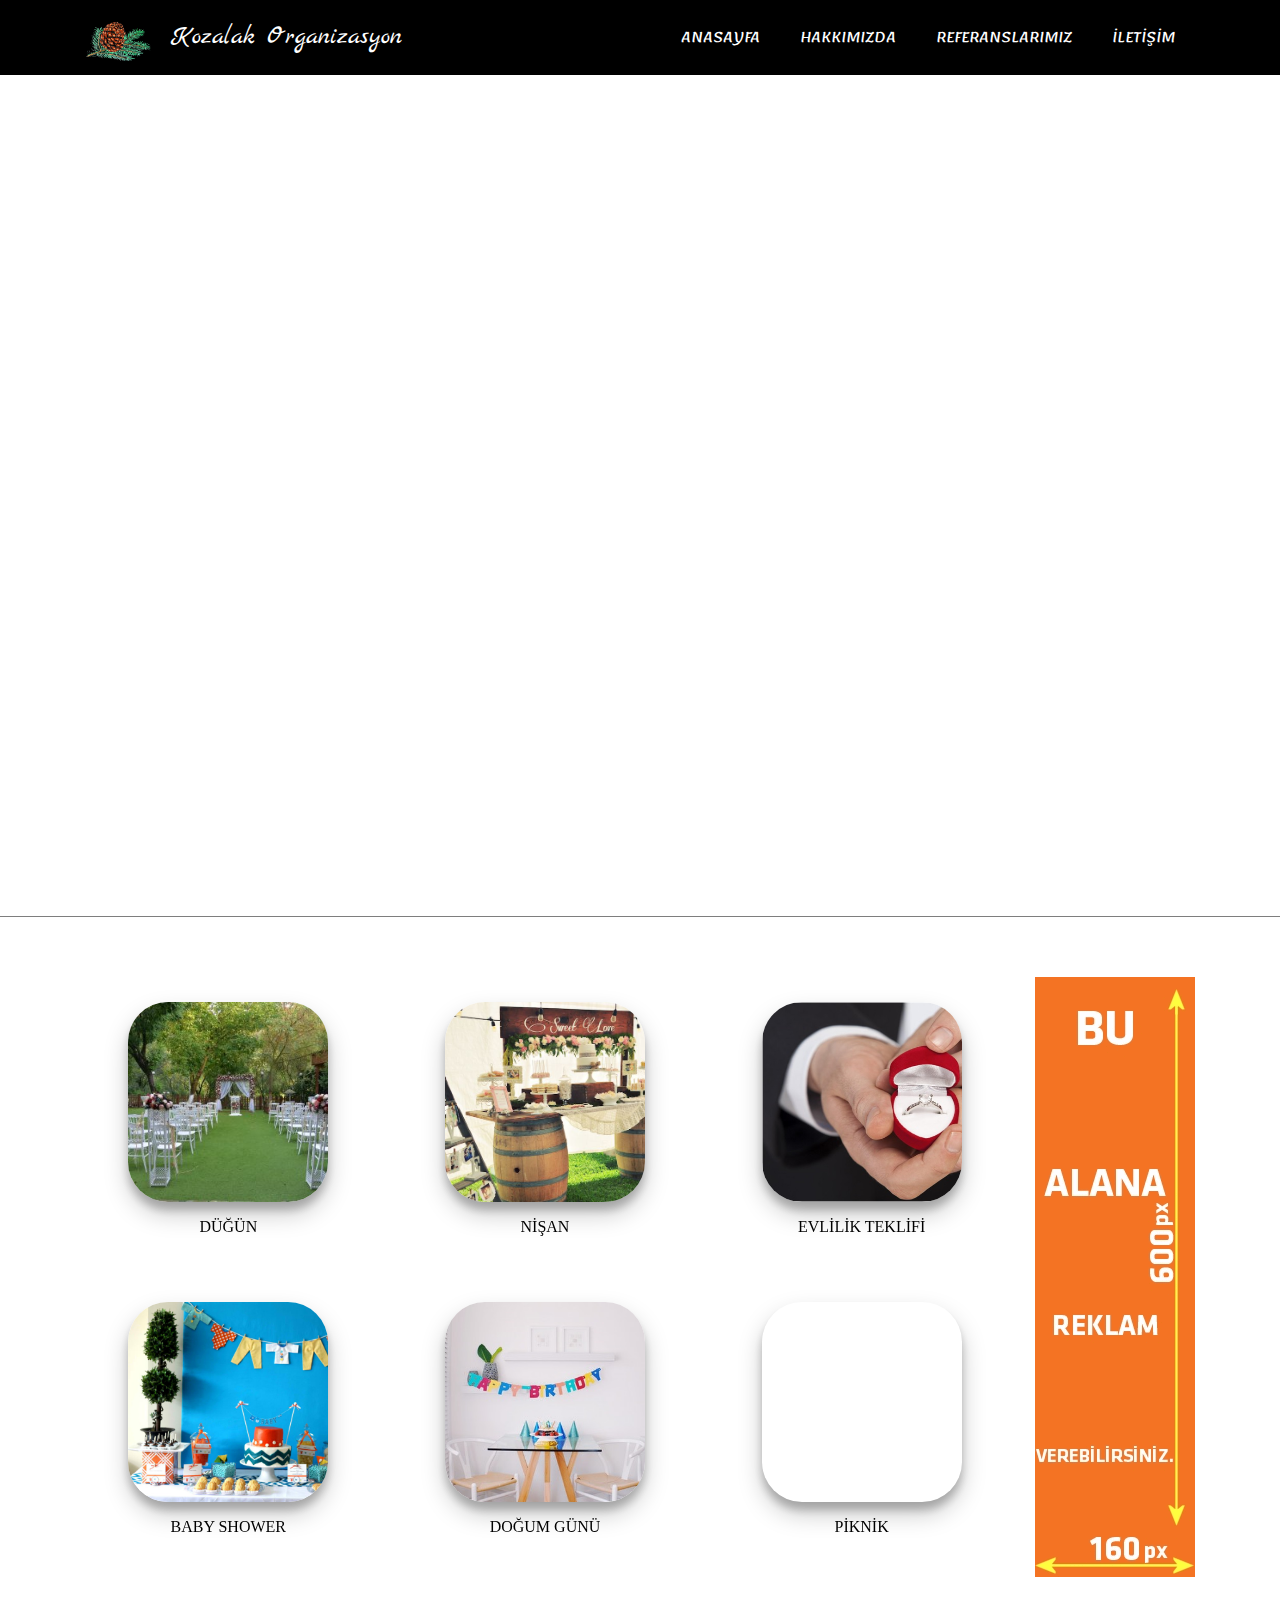
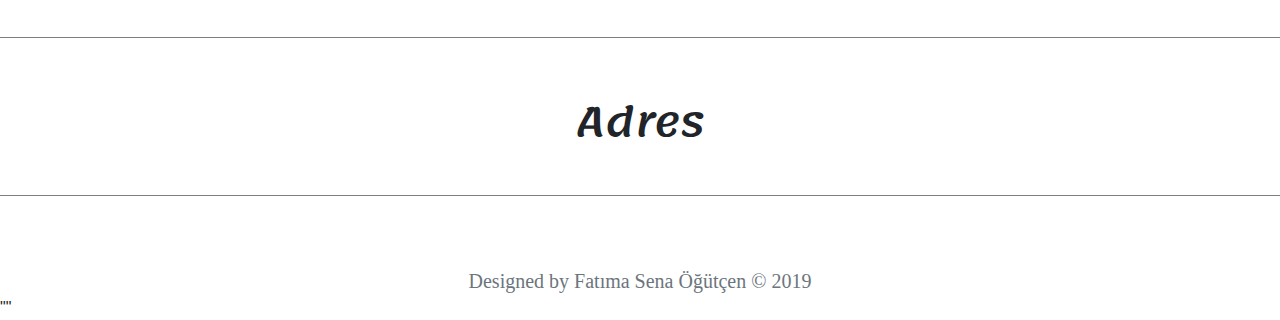
<file: WebSite/index.html>
﻿<!DOCTYPE html>
<html>
<head>
    <meta charset="utf-8" />
    <title></title>
    <!--css-->

    <link href="Assets/css/bootstrap/bootstrap.min.css" rel="stylesheet">
    <!--<link rel="stylesheet" href="https://maxcdn.bootstrapcdn.com/bootstrap/4.0.0/css/bootstrap.min.css">-->

    <link rel="stylesheet" href="https://use.fontawesome.com/releases/v5.7.2/css/all.css" integrity="sha384-fnmOCqbTlWIlj8LyTjo7mOUStjsKC4pOpQbqyi7RrhN7udi9RwhKkMHpvLbHG9Sr" crossorigin="anonymous">

    <!--social-->
    <link href="Assets/css/bootstrap/bootstrap-social.css" rel="stylesheet" />

    <link href="Assets/css/OrganizationStyle.css" rel="stylesheet" />


    <!--Font-->
    <link href="https://fonts.googleapis.com/css?family=Alegreya" rel="stylesheet">
    <link href="https://fonts.googleapis.com/css?family=Arbutus+Slab|Belleza|Fredericka+the+Great|Gabriela|Lemonada|Marck+Script|Neuton|Nothing+You+Could+Do|Philosopher|Srisakdi|Vidaloka" rel="stylesheet">

</head>
<body>
    <!-- Navbar content -->
    <nav class="navbar navbar-expand-lg navbar-dark fixed-top" id="mainNav" style="background-color:black">

        <div class="container" id="navDiv">

            <img style="width:auto;height:50px;" src="Assets/img/kozalak22.png" />
            <a class="navbar-brand" href="index.html">Kozalak Organizasyon</a>

            <button class="navbar-toggler navbar-toggler-right" type="button" data-toggle="collapse" data-target="#navbarSupportedContent" aria-controls="navbarSupportedContent" aria-expanded="false" aria-label="Toggle navigation">
                <span class="navbar-toggler-icon"></span>
            </button>

            <div class="collapse navbar-collapse" id="navbarSupportedContent">
                <ul class="navbar-nav ml-auto">
                    <li class="nav-item active">
                        <a class="nav-link" href="index.html">ANASAYFA <span class="sr-only">(current)</span></a>
                    </li>
                    <li class="nav-item">
                        <a class="nav-link" href="About.html">HAKKIMIZDA</a>
                    </li>
                    <li class="nav-item">
                        <a class="nav-link" href="referans.html">REFERANSLARIMIZ</a>
                    </li>

                    <li class="nav-item">
                        <a class="nav-link" href="contact.html">İLETİŞİM</a>
                    </li>
                </ul>

            </div>
        </div>
    </nav>
    <!-- Navbar End -->
    <!--Slider/Header Begin-->
    <header>
        <div id="carouselExampleIndicators" class="carousel slide" data-ride="carousel">
            <ol class="carousel-indicators">
                <li data-target="#carouselExampleIndicators" data-slide-to="0" class="active"></li>
                <li data-target="#carouselExampleIndicators" data-slide-to="1"></li>
                <li data-target="#carouselExampleIndicators" data-slide-to="2"></li>
            </ol>
            <div class="carousel-inner" role="listbox">
                <!-- Slide One - Set the background image for this slide in the line below -->
                <div class="carousel-item active" style="background-image: url('https://images.unsplash.com/photo-1519741497674-611481863552?ixlib=rb-1.2.1&ixid=eyJhcHBfaWQiOjEyMDd9&auto=format&fit=crop&w=1050&q=80');">
                    <!--<div class="carousel-caption d-none d-md-block">
                        <h2 class="display-4">First Slide</h2>
                        <p class="lead">This is a description for the first slide.</p>
                    </div>-->
                </div>
                <!-- Slide Two - Set the background image for this slide in the line below -->
                <div class="carousel-item" style="background-image: url('https://images.unsplash.com/photo-1525441273400-056e9c7517b3?ixlib=rb-1.2.1&ixid=eyJhcHBfaWQiOjEyMDd9&auto=format&fit=crop&w=1050&q=80');">
                    <!--<div class="carousel-caption d-none d-md-block">
                        <h2 class="display-4">Second Slide</h2>
                        <p class="lead">This is a description for the second slide.</p>
                    </div>-->
                </div>
                <!-- Slide Three - Set the background image for this slide in the line below -->
                <div class="carousel-item" style="background-image: url('https://images.unsplash.com/photo-1505944357431-27579db47558?ixlib=rb-1.2.1&ixid=eyJhcHBfaWQiOjEyMDd9&auto=format&fit=crop&w=1052&q=80');">
                    <!--<div class="carousel-caption d-none d-md-block">
                        <h2 class="display-4">Third Slide</h2>
                        <p class="lead">This is a description for the third slide.</p>
                    </div>-->
                </div>
            </div>
            <a class="carousel-control-prev" href="#carouselExampleIndicators" role="button" data-slide="prev">
                <span class="carousel-control-prev-icon" aria-hidden="true"></span>
                <span class="sr-only">Previous</span>
            </a>
            <a class="carousel-control-next" href="#carouselExampleIndicators" role="button" data-slide="next">
                <span class="carousel-control-next-icon" aria-hidden="true"></span>
                <span class="sr-only">Next</span>
            </a>
        </div>
    </header>
    <!--Slider End-->
    <!--SAYFA İÇERİĞİ Begin-->
    <!-- Main Content -->
    <hr style="background-color:black; opacity:0.5 " class="mb-10">



    <div class="container">
        <div class="row" >
            <div class="col-10 ">
                <div class="row" style="height:100%" id="kartlarim">

                    <div class="box col-12 col-md-6 col-xl-4">
                        <a href="dugun.html" id="box"><div class="kart" style=" background-image: url('Assets/img/dugun.JPG');background-size:cover;  text-align:center; line-height:450px; color:black">DÜĞÜN</div></a>
                    </div>

                    <div class="box col-12 col-md-6 col-xl-4">
                        <a href="#" id="box"><div class="kart" style="background-image: url('Assets/img/nisan.jpeg');background-size:cover; text-align:center;  line-height:450px; color:black">NİŞAN</div></a>
                    </div>

                    <div class="box col-12 col-md-6 col-xl-4">
                        <a href="#" id="box"><div class="kart" style=" background-image: url('Assets/img/evlilikTeklif.jpg');background-size:cover; text-align:center; line-height:450px;color:black">EVLİLİK TEKLİFİ</div></a>
                    </div>

                    <div class="box col-12 col-md-6 col-xl-4">
                        <a href="#" id="box"><div class="kart" style="background-image: url('Assets/img/babyShower.jpg');background-size:cover; text-align:center; line-height:450px;color:black">BABY SHOWER</div></a>
                    </div>
                    <div class="box col-12 col-md-6 col-xl-4">
                        <a href="#" id="box"><div class="kart" style="background-image: url('Assets/img/dogumgunu.jpg');background-size:cover; text-align:center; line-height:450px;color:black">DOĞUM GÜNÜ</div></a>
                    </div>
                    <div class="box col-12 col-md-6 col-xl-4">
                        <a href="#" id="box"><div class="kart" style="background-image: url('https://images.unsplash.com/photo-1535460479858-adfd5d59dbad?ixlib=rb-1.2.1&auto=format&fit=crop&w=334&q=80');background-size:cover; text-align:center; line-height:450px;color:black">PİKNİK</div></a>
                    </div>



                </div>


            </div>

            <!--Reklam Alanı-->
            <div class="col-2 " style="background-color:transparent; ">


                <a href="#">
                    <img src="Assets/img/yanReklam.gif" alt="..." />
                </a>
                <!--https://via.placeholder.com/150x600.png?text=Reklam-->

            </div>

        </div>
    </div>

    <hr style="background-color:black; opacity:0.5 " class="mt-10">

    <!--SAYFA İÇERİĞİ end-->
    <!--ADRES Begin-->
    <div class="container">

            <div class="mt-10" style="text-align:center;">
                <h1>Adres   <span onclick="SlideToggle()" id="adresDivAc" class="fas fa-arrow-circle-down"></span><span style="display:none" id="adresDivKapa" class="fas fa-arrow-circle-up"></span></h1>
                <br />

                <div id="adres" style="display:none;">
                    Erol Kaya Cad. Eylül Apt. No:73 D:2 Pendik<br />

                    <b>Telefon:</b>0216 706 2569
                </div>
            </div>


    </div>

            <!--ADRES End-->
            <!--Footer Begin-->

            <hr style="background-color:black; opacity:0.5 ">
            <footer>
                <div class="container  ">
                    <div class="row">
                        <div class="col-lg-8 col-md-10 mx-auto">
                            <ul class="list-inline text-center">
                                <li class="list-inline-item">
                                    <a href="#">
                                        <span class="fa-stack fa-lg">
                                            <i class="fas fa-circle fa-stack-2x twitter"></i>
                                            <i class="fab fa-twitter fa-stack-1x fa-inverse"></i>
                                        </span>
                                    </a>
                                </li>
                                <li class="list-inline-item ">
                                    <a href="#">
                                        <span class="fa-stack fa-lg instagram">
                                            <i class="fas fa-circle fa-stack-2x "></i>
                                            <i class="fab fa-instagram fa-stack-1x fa-inverse"></i>
                                        </span>
                                    </a>
                                </li>
                                <li class="list-inline-item">
                                    <a href="#">
                                        <span class="fa-stack fa-lg">
                                            <i class="fas fa-circle fa-stack-2x github"></i>
                                            <i class="fab fa-github fa-stack-1x fa-inverse"></i>
                                        </span>
                                    </a>
                                </li>



                                <!--<li class="list-inline-item">
                                <a class="btn btn-block btn-social btn-twitter">
                                    <span class="fab fa-twitter"></span> Sign in with Twitter
                                </a>
                            </li>
                            <li class="list-inline-item">
                                <a class="btn btn-social-icon btn-twitter">
                                    <span class="fa fa-twitter"></span>
                                </a>
                            </li>-->

                            </ul>
                            <p class="copyright text-muted">Designed by Fatıma Sena Öğütçen &copy; 2019</p>
                        </div>
                    </div>
                </div>
            </footer>
            <!--Footer End-->
            ""

            <script src="Assets/jquery/jquery-3.3.1.slim.min.js"></script>
            <script src="Assets/js/bootstrap.bundle.min.js"></script>
            <script src="Assets/js/OrganizatonScript.js"></script>



            <script src="https://cdnjs.cloudflare.com/ajax/libs/jquery/3.3.1/jquery.min.js"></script>
            <script>
                function SlideToggle() {

                    $('#adres').slideToggle();
                }

                    //////
                    //$(document).ready(function () {
                    //    $('#adresDivAc').click(function () {
                    //        $('#adresDivAc').hide(2000);
                    //        $('#adresDivKapa').show(2000);
                    //        $('#adres').toggle("slow", 5000);
                    //    });
                    //    $('#adresDivKapa').click(function () {
                    //        $('#adresDivAc').show(2000);
                    //        $('#adresDivKapa').hide(2000);
                    //        $('#adres').toggle(2000);
                    //    });
                    //});


            </script>

</body>
</html>
</file>
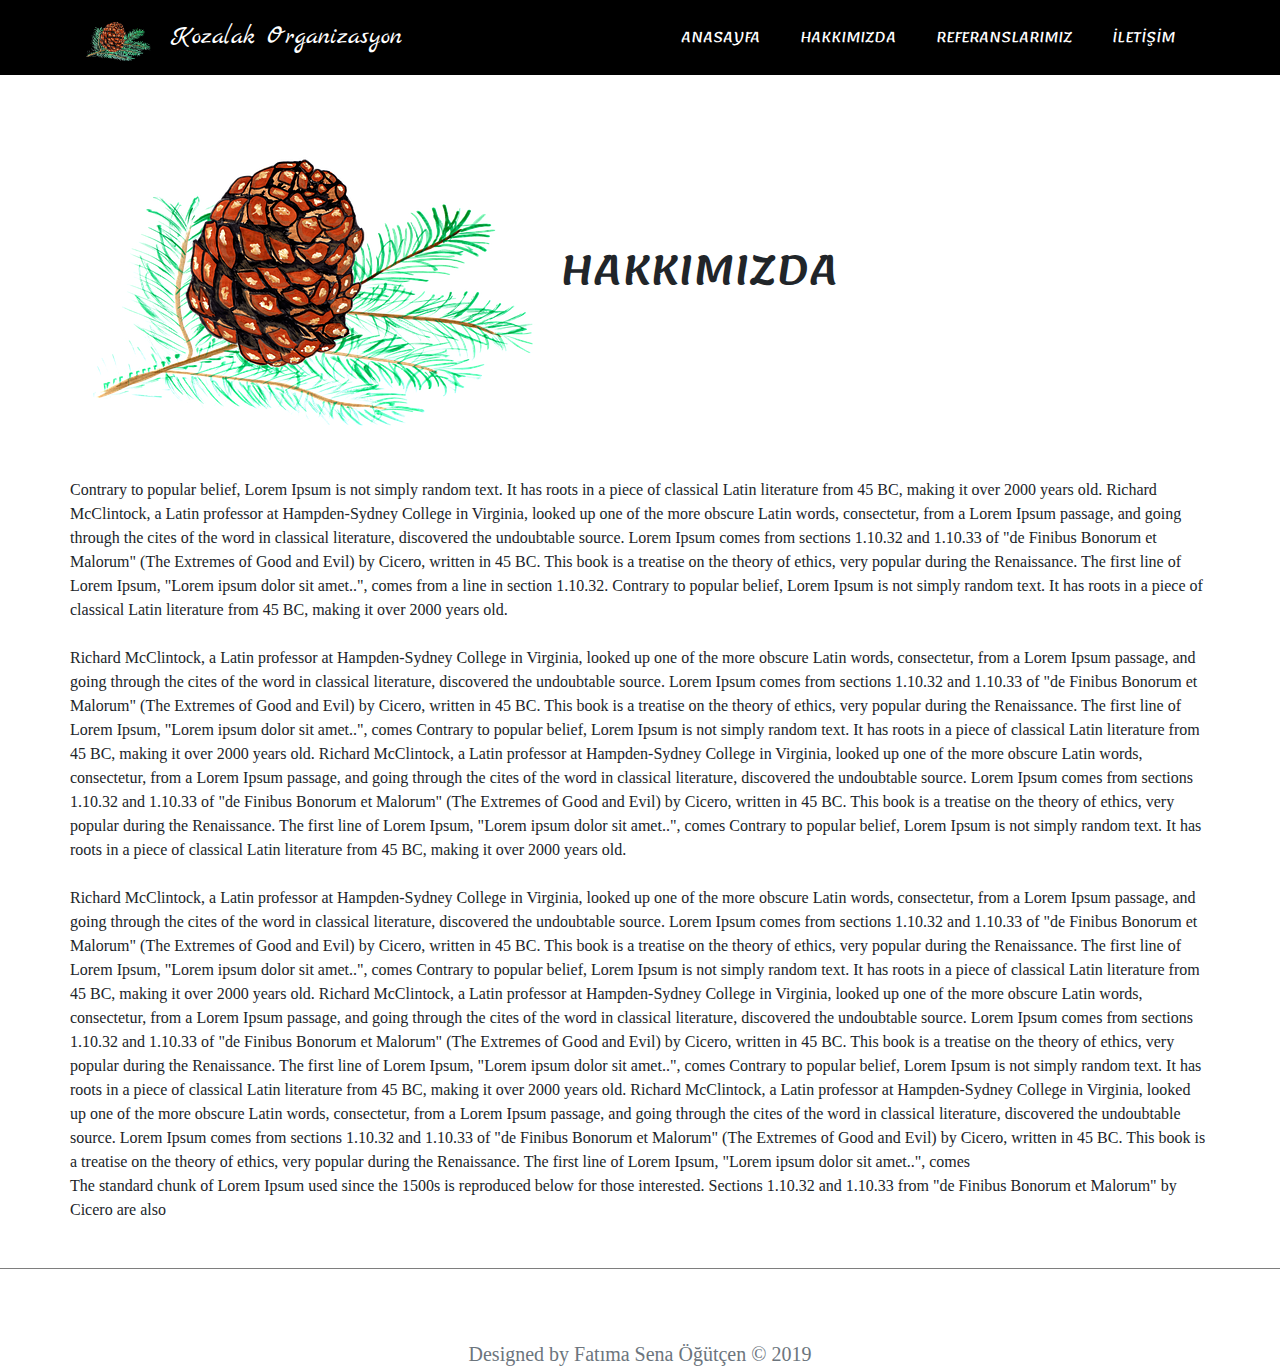
<file: WebSite/About.html>
﻿<!DOCTYPE html>
<html>
<head>
    <title></title>
    <meta charset="utf-8" />
    <!--css-->

    <link href="Assets/css/bootstrap/bootstrap.min.css" rel="stylesheet">
    <!--<link rel="stylesheet" href="https://maxcdn.bootstrapcdn.com/bootstrap/4.0.0/css/bootstrap.min.css">-->
    <link rel="stylesheet" href="https://use.fontawesome.com/releases/v5.7.1/css/all.css" integrity="sha384-fnmOCqbTlWIlj8LyTjo7mOUStjsKC4pOpQbqyi7RrhN7udi9RwhKkMHpvLbHG9Sr" crossorigin="anonymous">


    <link href="Assets/css/OrganizationStyle.css" rel="stylesheet" />



    <!--Font-->
    <link href="https://fonts.googleapis.com/css?family=Alegreya" rel="stylesheet">
    <link href="https://fonts.googleapis.com/css?family=Arbutus+Slab|Belleza|Fredericka+the+Great|Gabriela|Lemonada|Marck+Script|Neuton|Nothing+You+Could+Do|Philosopher|Srisakdi|Vidaloka" rel="stylesheet">
</head>
<body>
    <!-- Navbar content -->
    <nav class="navbar navbar-expand-lg navbar-dark fixed-top" id="mainNav" style="background-color:black">

        <div class="container" id="navDiv">

            <img style="width:auto;height:50px;" src="Assets/img/kozalak22.png" />
            <a class="navbar-brand" href="index.html">Kozalak Organizasyon</a>

            <button class="navbar-toggler navbar-toggler-right" type="button" data-toggle="collapse" data-target="#navbarSupportedContent" aria-controls="navbarSupportedContent" aria-expanded="false" aria-label="Toggle navigation">
                <span class="navbar-toggler-icon"></span>
            </button>

            <div class="collapse navbar-collapse" id="navbarSupportedContent">
                <ul class="navbar-nav ml-auto">
                    <li class="nav-item active">
                        <a class="nav-link" href="index.html">ANASAYFA <span class="sr-only">(current)</span></a>
                    </li>
                    <li class="nav-item">
                        <a class="nav-link" href="About.html">HAKKIMIZDA</a>
                    </li>
                    <li class="nav-item">
                        <a class="nav-link" href="referans.html">REFERANSLARIMIZ</a>
                    </li>

                    <li class="nav-item">
                        <a class="nav-link" href="contact.html">İLETİŞİM</a>
                    </li>
                </ul>

            </div>
        </div>
    </nav>
    <!-- Navbar End -->

    <div class="bosluk"></div>
    <div class="container">
        <div class="row">
            <div class="col-xl-5" style="height:340px;">
                <!--flexbox ile yapılarak vertical-align ile ortalanabilir-->

                <img src="Assets/img/kozalak22.png" />
            </div>
            <div class="col-xl-7">
                <h1 class="about" style="line-height:340px;font-family: 'Lemonada', cursive ;">HAKKIMIZDA</h1>
            </div>
        </div>
    </div>


    <div class="container">
        <div class="row ">
            <p style="font-size:16px !important;" >
                Contrary to popular belief, Lorem Ipsum is not simply random text. It has roots in a piece of classical Latin literature from 45 BC, making it over 2000 years old.
                Richard McClintock, a Latin professor at Hampden-Sydney College in Virginia, looked up one of the more obscure Latin words, consectetur, from a Lorem Ipsum passage,
                and going through the cites of the word in classical literature, discovered the undoubtable source. Lorem Ipsum comes from sections 1.10.32 and 1.10.33 of "de Finibus
                Bonorum et Malorum" (The Extremes of Good and Evil) by Cicero, written in 45 BC. This book is a treatise on the theory of ethics, very popular during the Renaissance.
                The first line of Lorem Ipsum, "Lorem ipsum dolor sit amet..", comes from a line in section 1.10.32.
                Contrary to popular belief, Lorem Ipsum is not simply random text. It has roots in a piece of classical Latin literature from 45 BC, making it over 2000 years old.
                <br /><br />
                Richard McClintock, a Latin professor at Hampden-Sydney College in Virginia, looked up one of the more obscure Latin words, consectetur, from a Lorem Ipsum passage,
                and going through the cites of the word in classical literature, discovered the undoubtable source. Lorem Ipsum comes from sections 1.10.32 and 1.10.33 of "de Finibus
                Bonorum et Malorum" (The Extremes of Good and Evil) by Cicero, written in 45 BC. This book is a treatise on the theory of ethics, very popular during the Renaissance.
                The first line of Lorem Ipsum, "Lorem ipsum dolor sit amet..", comes
                Contrary to popular belief, Lorem Ipsum is not simply random text. It has roots in a piece of classical Latin literature from 45 BC, making it over 2000 years old.
                Richard McClintock, a Latin professor at Hampden-Sydney College in Virginia, looked up one of the more obscure Latin words, consectetur, from a Lorem Ipsum passage,
                and going through the cites of the word in classical literature, discovered the undoubtable source. Lorem Ipsum comes from sections 1.10.32 and 1.10.33 of "de Finibus
                Bonorum et Malorum" (The Extremes of Good and Evil) by Cicero, written in 45 BC. This book is a treatise on the theory of ethics, very popular during the Renaissance.
                The first line of Lorem Ipsum, "Lorem ipsum dolor sit amet..", comes
                Contrary to popular belief, Lorem Ipsum is not simply random text. It has roots in a piece of classical Latin literature from 45 BC, making it over 2000 years old.
                <br /><br />
                Richard McClintock, a Latin professor at Hampden-Sydney College in Virginia, looked up one of the more obscure Latin words, consectetur, from a Lorem Ipsum passage,
                and going through the cites of the word in classical literature, discovered the undoubtable source. Lorem Ipsum comes from sections 1.10.32 and 1.10.33 of "de Finibus
                Bonorum et Malorum" (The Extremes of Good and Evil) by Cicero, written in 45 BC. This book is a treatise on the theory of ethics, very popular during the Renaissance.
                The first line of Lorem Ipsum, "Lorem ipsum dolor sit amet..", comes
                Contrary to popular belief, Lorem Ipsum is not simply random text. It has roots in a piece of classical Latin literature from 45 BC, making it over 2000 years old.
                Richard McClintock, a Latin professor at Hampden-Sydney College in Virginia, looked up one of the more obscure Latin words, consectetur, from a Lorem Ipsum passage,
                and going through the cites of the word in classical literature, discovered the undoubtable source. Lorem Ipsum comes from sections 1.10.32 and 1.10.33 of "de Finibus
                Bonorum et Malorum" (The Extremes of Good and Evil) by Cicero, written in 45 BC. This book is a treatise on the theory of ethics, very popular during the Renaissance.
                The first line of Lorem Ipsum, "Lorem ipsum dolor sit amet..", comes
                Contrary to popular belief, Lorem Ipsum is not simply random text. It has roots in a piece of classical Latin literature from 45 BC, making it over 2000 years old.
                Richard McClintock, a Latin professor at Hampden-Sydney College in Virginia, looked up one of the more obscure Latin words, consectetur, from a Lorem Ipsum passage,
                and going through the cites of the word in classical literature, discovered the undoubtable source. Lorem Ipsum comes from sections 1.10.32 and 1.10.33 of "de Finibus
                Bonorum et Malorum" (The Extremes of Good and Evil) by Cicero, written in 45 BC. This book is a treatise on the theory of ethics, very popular during the Renaissance.
                The first line of Lorem Ipsum, "Lorem ipsum dolor sit amet..", comes
                <br />
                The standard chunk of Lorem Ipsum used since the 1500s is reproduced below for those interested. Sections 1.10.32 and 1.10.33 from "de Finibus Bonorum et Malorum" by
                Cicero are also
            </p>


        </div>
    </div>

    <hr style="background-color:black; opacity:0.5 ">
    <footer>
        <div class="container  ">
            <div class="row">
                <div class="col-lg-8 col-md-10 mx-auto">
                    <ul class="list-inline text-center">
                        <li class="list-inline-item">
                            <a href="#">
                                <span class="fa-stack fa-lg">
                                    <i class="fas fa-circle fa-stack-2x twitter"></i>
                                    <i class="fab fa-twitter fa-stack-1x fa-inverse"></i>
                                </span>
                            </a>
                        </li>
                        <li class="list-inline-item ">
                            <a href="#">
                                <span class="fa-stack fa-lg instagram">
                                    <i class="fas fa-circle fa-stack-2x "></i>
                                    <i class="fab fa-instagram fa-stack-1x fa-inverse"></i>
                                </span>
                            </a>
                        </li>
                        <li class="list-inline-item">
                            <a href="#">
                                <span class="fa-stack fa-lg">
                                    <i class="fas fa-circle fa-stack-2x github"></i>
                                    <i class="fab fa-github fa-stack-1x fa-inverse"></i>
                                </span>
                            </a>
                        </li>



                        <!--<li class="list-inline-item">
                            <a class="btn btn-block btn-social btn-twitter">
                                <span class="fab fa-twitter"></span> Sign in with Twitter
                            </a>
                        </li>
                        <li class="list-inline-item">
                            <a class="btn btn-social-icon btn-twitter">
                                <span class="fa fa-twitter"></span>
                            </a>
                        </li>-->

                    </ul>
                    <p class="copyright text-muted">Designed by Fatıma Sena Öğütçen &copy; 2019</p>
                </div>
            </div>
        </div>
    </footer>
    <!--Footer End-->

    <script src="Assets/jquery/jquery-3.3.1.slim.min.js"></script>
    <script src="Assets/js/bootstrap.bundle.min.js"></script>
    <script src="Assets/js/OrganizatonScript.js"></script>


</body>
</html>
</file>
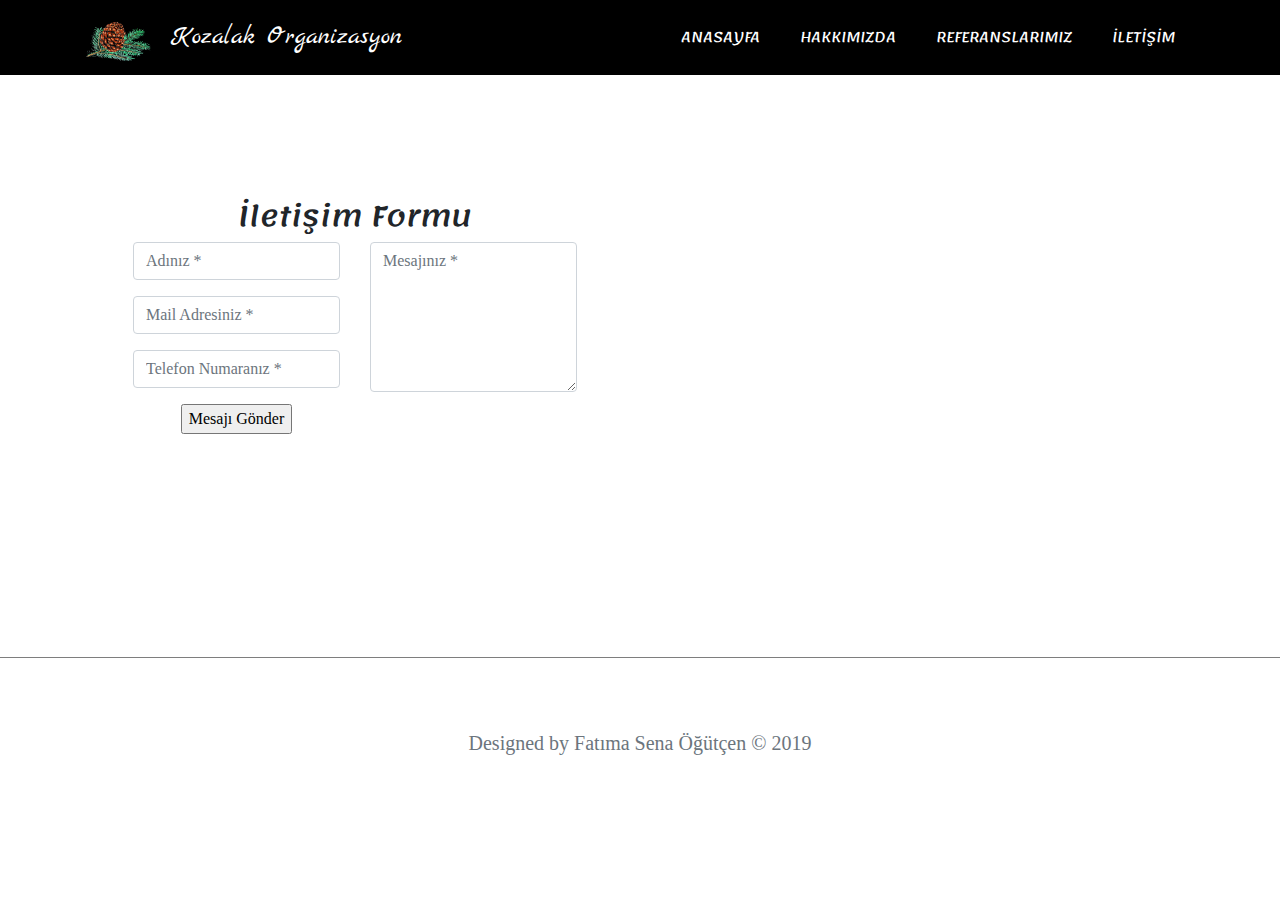
<file: WebSite/contact.html>
﻿<!DOCTYPE html>
<html>
<head>
    <title></title>
    <meta charset="utf-8" />
    <!--css-->

    <link href="Assets/css/bootstrap/bootstrap.min.css" rel="stylesheet">
    <!--<link rel="stylesheet" href="https://maxcdn.bootstrapcdn.com/bootstrap/4.0.0/css/bootstrap.min.css">-->
    <link rel="stylesheet" href="https://use.fontawesome.com/releases/v5.7.1/css/all.css" integrity="sha384-fnmOCqbTlWIlj8LyTjo7mOUStjsKC4pOpQbqyi7RrhN7udi9RwhKkMHpvLbHG9Sr" crossorigin="anonymous">


    <link href="Assets/css/OrganizationStyle.css" rel="stylesheet" />



    <!--Font-->
    <link href="https://fonts.googleapis.com/css?family=Alegreya" rel="stylesheet">
    <link href="https://fonts.googleapis.com/css?family=Arbutus+Slab|Belleza|Fredericka+the+Great|Gabriela|Lemonada|Marck+Script|Neuton|Nothing+You+Could+Do|Philosopher|Srisakdi|Vidaloka" rel="stylesheet">

</head>
<body>
    <!-- Navbar content -->
    <nav class="navbar navbar-expand-lg navbar-dark fixed-top" id="mainNav" style="background-color:black">

        <div class="container" id="navDiv">

            <img style="width:auto;height:50px;" src="Assets/img/kozalak22.png" />
            <a class="navbar-brand" href="index.html">Kozalak Organizasyon</a>

            <button class="navbar-toggler navbar-toggler-right" type="button" data-toggle="collapse" data-target="#navbarSupportedContent" aria-controls="navbarSupportedContent" aria-expanded="false" aria-label="Toggle navigation">
                <span class="navbar-toggler-icon"></span>
            </button>

            <div class="collapse navbar-collapse" id="navbarSupportedContent">
                <ul class="navbar-nav ml-auto">
                    <li class="nav-item active">
                        <a class="nav-link" href="index.html">ANASAYFA <span class="sr-only">(current)</span></a>
                    </li>
                    <li class="nav-item">
                        <a class="nav-link" href="About.html">HAKKIMIZDA</a>
                    </li>
                    <li class="nav-item">
                        <a class="nav-link" href="referans.html">REFERANSLARIMIZ</a>
                    </li>

                    <li class="nav-item">
                        <a class="nav-link" href="contact.html">İLETİŞİM</a>
                    </li>
                </ul>

            </div>
        </div>
    </nav>
    <!-- Navbar End -->


    <div class="container contact-form">
        <div class="row " style="margin-top:100px;">
            <div class="col-xl-6 " style="margin-top:100px;">

                <form method="post" class="mx-5 text-center">
                    <h3>İletişim Formu</h3>
                    <div class="row">
                        <div class="col-xl-6">
                            <div class="form-group">
                                <input type="text" name="txtName" class="form-control" placeholder="Adınız *" value="" />
                            </div>
                            <div class="form-group">
                                <input type="text" name="txtEmail" class="form-control" placeholder="Mail Adresiniz *" value="" />
                            </div>
                            <div class="form-group">
                                <input type="text" name="txtPhone" class="form-control" placeholder="Telefon Numaranız *" value="" />
                            </div>
                            <div class="form-group">
                                <input type="submit" name="btnSubmit" class="btnContact" value="Mesajı Gönder" />
                            </div>
                        </div>
                        <div class="col-xl-6">
                            <div class="form-group">
                                <textarea name="txtMsg" class="form-control" placeholder="Mesajınız *" style="width: 100%; height: 150px;"></textarea>
                            </div>
                        </div>
                    </div>
                </form>

            </div>
            <div class="col-xl-6 text-center">
                <iframe src="https://www.google.com/maps/embed?pb=!1m18!1m12!1m3!1d3011.6332476651896!2d28.868890015335996!3d40.98951102852855!2m3!1f0!2f0!3f0!3m2!1i1024!2i768!4f13.1!3m3!1m2!1s0x14cabca50547e5f5%3A0xab73420ce892f621!2sBak%C4%B1rk%C3%B6y+Branch+of+the+Academy+Bilge+Adam!5e0!3m2!1sen!2str!4v1550140562242" width="600" height="450" frameborder="0" style="border:0" allowfullscreen></iframe>
            </div>
        </div>
    </div>


    <!--Footer Begin-->
    <hr style="background-color:black; opacity:0.5 ;margin-top:100px;">
    <footer>
        <div class="container  ">
            <div class="row">
                <div class="col-lg-8 col-md-10 mx-auto">
                    <ul class="list-inline text-center">
                        <li class="list-inline-item">
                            <a href="#">
                                <span class="fa-stack fa-lg">
                                    <i class="fas fa-circle fa-stack-2x twitter"></i>
                                    <i class="fab fa-twitter fa-stack-1x fa-inverse"></i>
                                </span>
                            </a>
                        </li>
                        <li class="list-inline-item ">
                            <a href="#">
                                <span class="fa-stack fa-lg instagram">
                                    <i class="fas fa-circle fa-stack-2x "></i>
                                    <i class="fab fa-instagram fa-stack-1x fa-inverse"></i>
                                </span>
                            </a>
                        </li>
                        <li class="list-inline-item">
                            <a href="#">
                                <span class="fa-stack fa-lg">
                                    <i class="fas fa-circle fa-stack-2x github"></i>
                                    <i class="fab fa-github fa-stack-1x fa-inverse"></i>
                                </span>
                            </a>
                        </li>



                        <!--<li class="list-inline-item">
                            <a class="btn btn-block btn-social btn-twitter">
                                <span class="fab fa-twitter"></span> Sign in with Twitter
                            </a>
                        </li>
                        <li class="list-inline-item">
                            <a class="btn btn-social-icon btn-twitter">
                                <span class="fa fa-twitter"></span>
                            </a>
                        </li>-->

                    </ul>
                    <p class="copyright text-muted">Designed by Fatıma Sena Öğütçen &copy; 2019</p>
                </div>
            </div>
        </div>
    </footer>
    <!--Footer End-->

    <script src="Assets/jquery/jquery-3.3.1.slim.min.js"></script>
    <script src="Assets/js/bootstrap.bundle.min.js"></script>
    <script src="Assets/js/OrganizatonScript.js"></script>

</body>
</html>
</file>
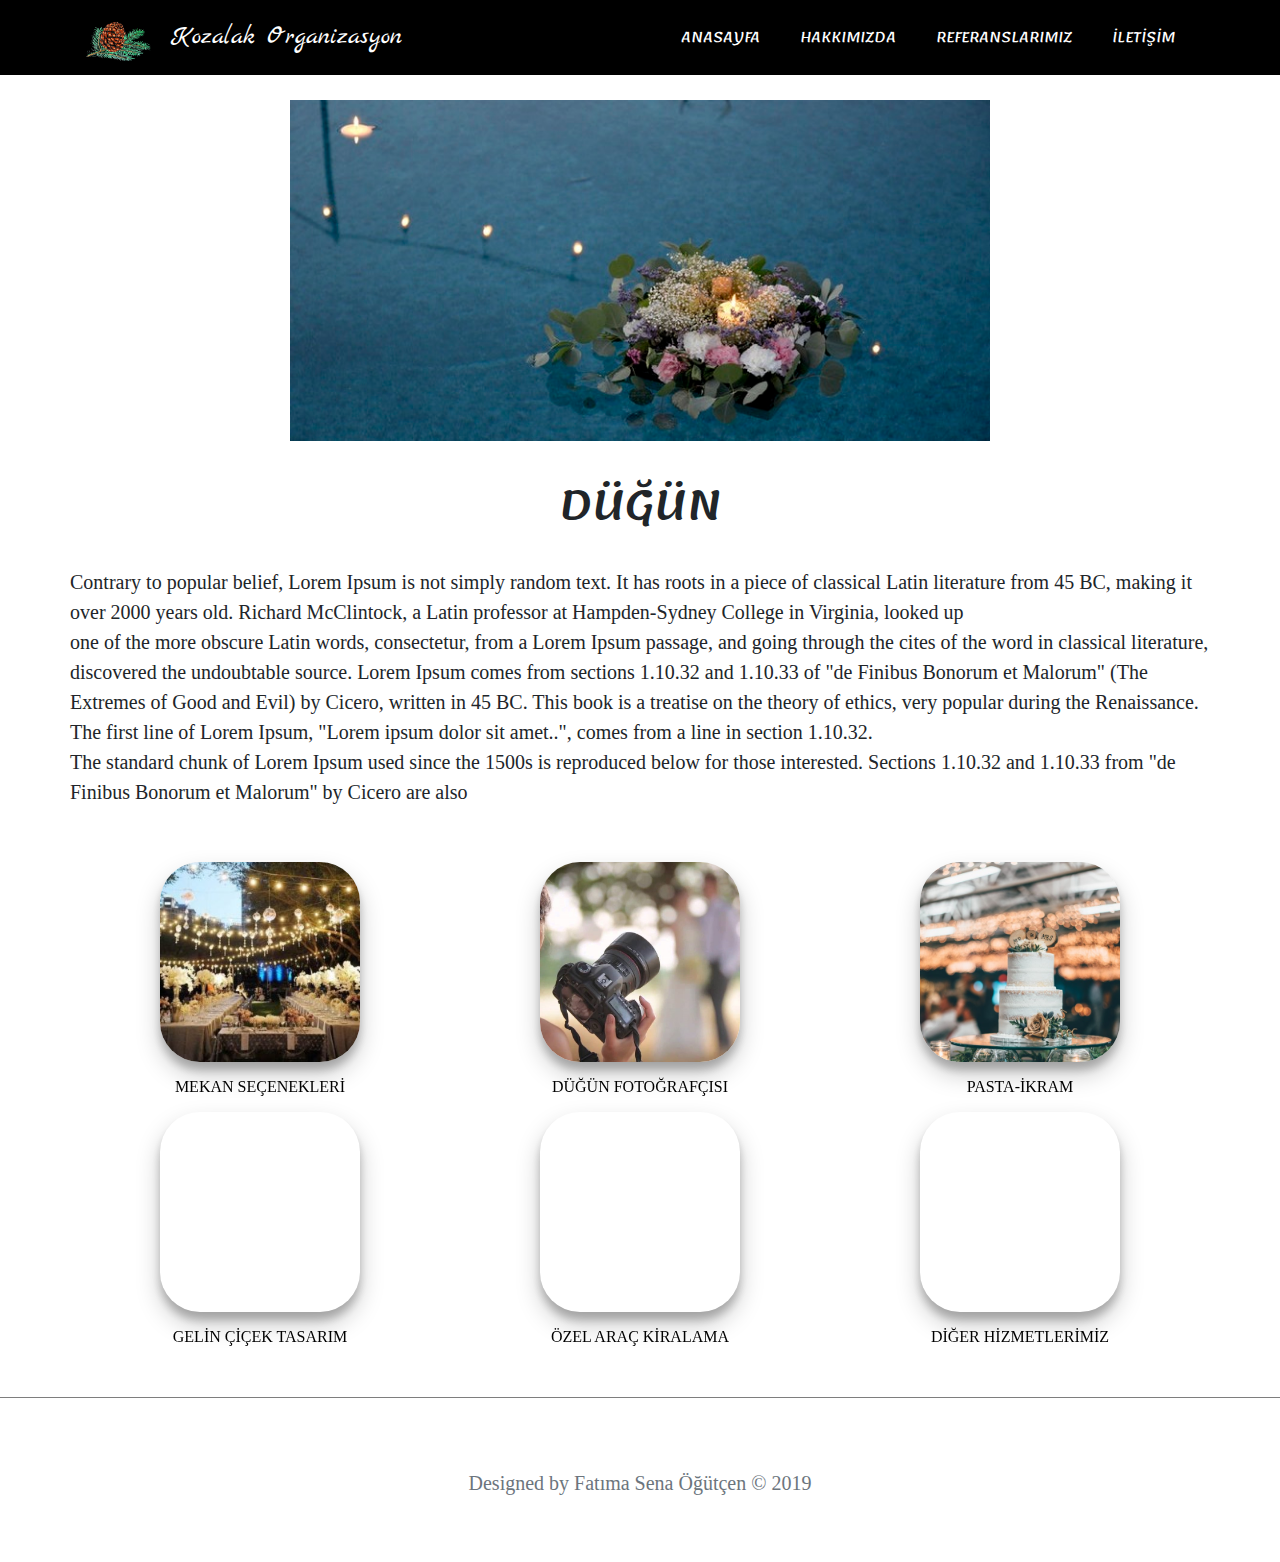
<file: WebSite/dugun.html>
﻿<!DOCTYPE html>
<html>
<head>
    <title></title>
    <meta charset="utf-8" />
    <!--css-->

    <link href="Assets/css/bootstrap/bootstrap.min.css" rel="stylesheet">
    <!--<link rel="stylesheet" href="https://maxcdn.bootstrapcdn.com/bootstrap/4.0.0/css/bootstrap.min.css">-->
    <link rel="stylesheet" href="https://use.fontawesome.com/releases/v5.7.1/css/all.css" integrity="sha384-fnmOCqbTlWIlj8LyTjo7mOUStjsKC4pOpQbqyi7RrhN7udi9RwhKkMHpvLbHG9Sr" crossorigin="anonymous">


    <link href="Assets/css/OrganizationStyle.css" rel="stylesheet" />



    <!--Font-->
    <link href="https://fonts.googleapis.com/css?family=Alegreya" rel="stylesheet">
    <link href="https://fonts.googleapis.com/css?family=Arbutus+Slab|Belleza|Fredericka+the+Great|Gabriela|Lemonada|Marck+Script|Neuton|Nothing+You+Could+Do|Philosopher|Srisakdi|Vidaloka" rel="stylesheet">

</head>
<body>
    <!-- Navbar content -->
    <nav class="navbar navbar-expand-lg navbar-dark fixed-top" id="mainNav" style="background-color:black">

        <div class="container" id="navDiv">

            <img style="width:auto;height:50px;" src="Assets/img/kozalak22.png" />
            <a class="navbar-brand" href="index.html">Kozalak Organizasyon</a>

            <button class="navbar-toggler navbar-toggler-right" type="button" data-toggle="collapse" data-target="#navbarSupportedContent" aria-controls="navbarSupportedContent" aria-expanded="false" aria-label="Toggle navigation">
                <span class="navbar-toggler-icon"></span>
            </button>

            <div class="collapse navbar-collapse" id="navbarSupportedContent">
                <ul class="navbar-nav ml-auto">
                    <li class="nav-item active">
                        <a class="nav-link" href="index.html">ANASAYFA <span class="sr-only">(current)</span></a>
                    </li>
                    <li class="nav-item">
                        <a class="nav-link" href="About.html">HAKKIMIZDA</a>
                    </li>
                    <li class="nav-item">
                        <a class="nav-link" href="referans.html">REFERANSLARIMIZ</a>
                    </li>

                    <li class="nav-item">
                        <a class="nav-link" href="contact.html">İLETİŞİM</a>
                    </li>
                </ul>

            </div>
        </div>
    </nav>
    <!-- Navbar End -->


    <div class="bosluk"></div>
    <div class="container">
        <div class="row">
            <div class="col-12 text-center">
                <!--flexbox ile yapılarak vertical-align ile ortalanabilir-->
                <img style="width:700px !important" src="Assets/img/photo.jpg" />
            </div>
        </div>
    </div>

    <br />

    <div class="container">
        <div class="row">
            <div class="col-12 text-center mt-3">
                <h1> DÜĞÜN </h1>
            </div>
        </div>
        <div class="row">

            <p style="font-size:20px">
                Contrary to popular belief, Lorem Ipsum is not simply random text. It has roots in a piece of classical Latin literature from 45 BC, making it over 2000 years old.
                Richard McClintock, a Latin professor at Hampden-Sydney College in Virginia, looked up <br />one of the more obscure Latin words, consectetur, from a Lorem Ipsum passage,
                and going through the cites of the word in classical literature, discovered the undoubtable source. Lorem Ipsum comes from sections 1.10.32 and 1.10.33 of "de Finibus
                Bonorum et Malorum" (The Extremes of Good and Evil) by Cicero, written in 45 BC. This book is a treatise on the theory of ethics, very popular during the Renaissance.
                The first line of Lorem Ipsum, "Lorem ipsum dolor sit amet..", comes from a line in section 1.10.32.
                <br />
                The standard chunk of Lorem Ipsum used since the 1500s is reproduced below for those interested. Sections 1.10.32 and 1.10.33 from "de Finibus Bonorum et Malorum" by
                Cicero are also
            </p>


        </div>
    </div>

    <div class="container">
        <div class="row">
            <div class="col-12 ">
                <div class="row" style="height:100%" id="kartlarim">

                    <div class="box col-12 col-md-6 col-xl-4">
                        <a href="MekanSec.html" id="box"><div class="kart" style=" background-image: url('Assets/img/dugunMekan/mekan4.jpg');background-size:cover;  text-align:center; line-height:450px; color:black">MEKAN SEÇENEKLERİ</div></a>
                    </div>

                    <div class="box col-12 col-md-6 col-xl-4">
                        <a href="#" id="box"><div class="kart" style=" background-image: url('Assets/img/fotografci2.jpg');background-size:cover;  text-align:center; line-height:450px; color:black">DÜĞÜN FOTOĞRAFÇISI</div></a>
                    </div>

                    <div class="box col-12 col-md-6 col-xl-4">
                        <a href="#" id="box"><div class="kart" style=" background-image: url('Assets/img/pasta1.jpg');background-size:cover;  text-align:center; line-height:450px; color:black">PASTA-İKRAM</div></a>
                    </div>

                    <div class="box col-12 col-md-6 col-xl-4">
                        <a href="#" id="box"><div class="kart" style=" background-image: url('https://images.unsplash.com/photo-1521543832500-49e69fb2bea2?ixlib=rb-1.2.1&ixid=eyJhcHBfaWQiOjEyMDd9&auto=format&fit=crop&w=500&q=60');background-size:cover;  text-align:center; line-height:450px; color:black">GELİN ÇİÇEK TASARIM</div></a>
                    </div>

                    <div class="box col-12 col-md-6 col-xl-4">
                        <a href="MekanSec.html" id="box"><div class="kart" style=" background-image: url('https://www.weddingsonline.ie/blog/wp-content/uploads/2016/08/wedding-getaway-car-with-tin-cans.jpg');background-size:cover;  text-align:center; line-height:450px; color:black">ÖZEL ARAÇ KİRALAMA</div></a>
                    </div>

                     <div class="box col-12 col-md-6 col-xl-4">
                        <a href="MekanSec.html" id="box"><div class="kart" style=" background-image: url('https://images.unsplash.com/photo-1533219057257-4bb9ed5d2cc6?ixlib=rb-1.2.1&ixid=eyJhcHBfaWQiOjEyMDd9&auto=format&fit=crop&w=500&q=60');background-size:cover;  text-align:center; line-height:450px; color:black">DİĞER HİZMETLERİMİZ</div></a>
                    </div>




                </div>


            </div>
        </div>
    </div>

    <hr style="background-color:black; opacity:0.5 " class="mt-10">
    <footer>
        <div class="container  ">
            <div class="row">
                <div class="col-lg-8 col-md-10 mx-auto">
                    <ul class="list-inline text-center">
                        <li class="list-inline-item">
                            <a href="#">
                                <span class="fa-stack fa-lg">
                                    <i class="fas fa-circle fa-stack-2x twitter"></i>
                                    <i class="fab fa-twitter fa-stack-1x fa-inverse"></i>
                                </span>
                            </a>
                        </li>
                        <li class="list-inline-item ">
                            <a href="#">
                                <span class="fa-stack fa-lg instagram">
                                    <i class="fas fa-circle fa-stack-2x "></i>
                                    <i class="fab fa-instagram fa-stack-1x fa-inverse"></i>
                                </span>
                            </a>
                        </li>
                        <li class="list-inline-item">
                            <a href="#">
                                <span class="fa-stack fa-lg">
                                    <i class="fas fa-circle fa-stack-2x github"></i>
                                    <i class="fab fa-github fa-stack-1x fa-inverse"></i>
                                </span>
                            </a>
                        </li>



                        <!--<li class="list-inline-item">
                            <a class="btn btn-block btn-social btn-twitter">
                                <span class="fab fa-twitter"></span> Sign in with Twitter
                            </a>
                        </li>
                        <li class="list-inline-item">
                            <a class="btn btn-social-icon btn-twitter">
                                <span class="fa fa-twitter"></span>
                            </a>
                        </li>-->

                    </ul>
                    <p class="copyright text-muted">Designed by Fatıma Sena Öğütçen &copy; 2019</p>
                </div>
            </div>
        </div>
    </footer>
    <!--Footer End-->

    <script src="Assets/jquery/jquery-3.3.1.slim.min.js"></script>
    <script src="Assets/js/bootstrap.bundle.min.js"></script>
    <script src="Assets/js/OrganizatonScript.js"></script>


</body>
</html>
</file>
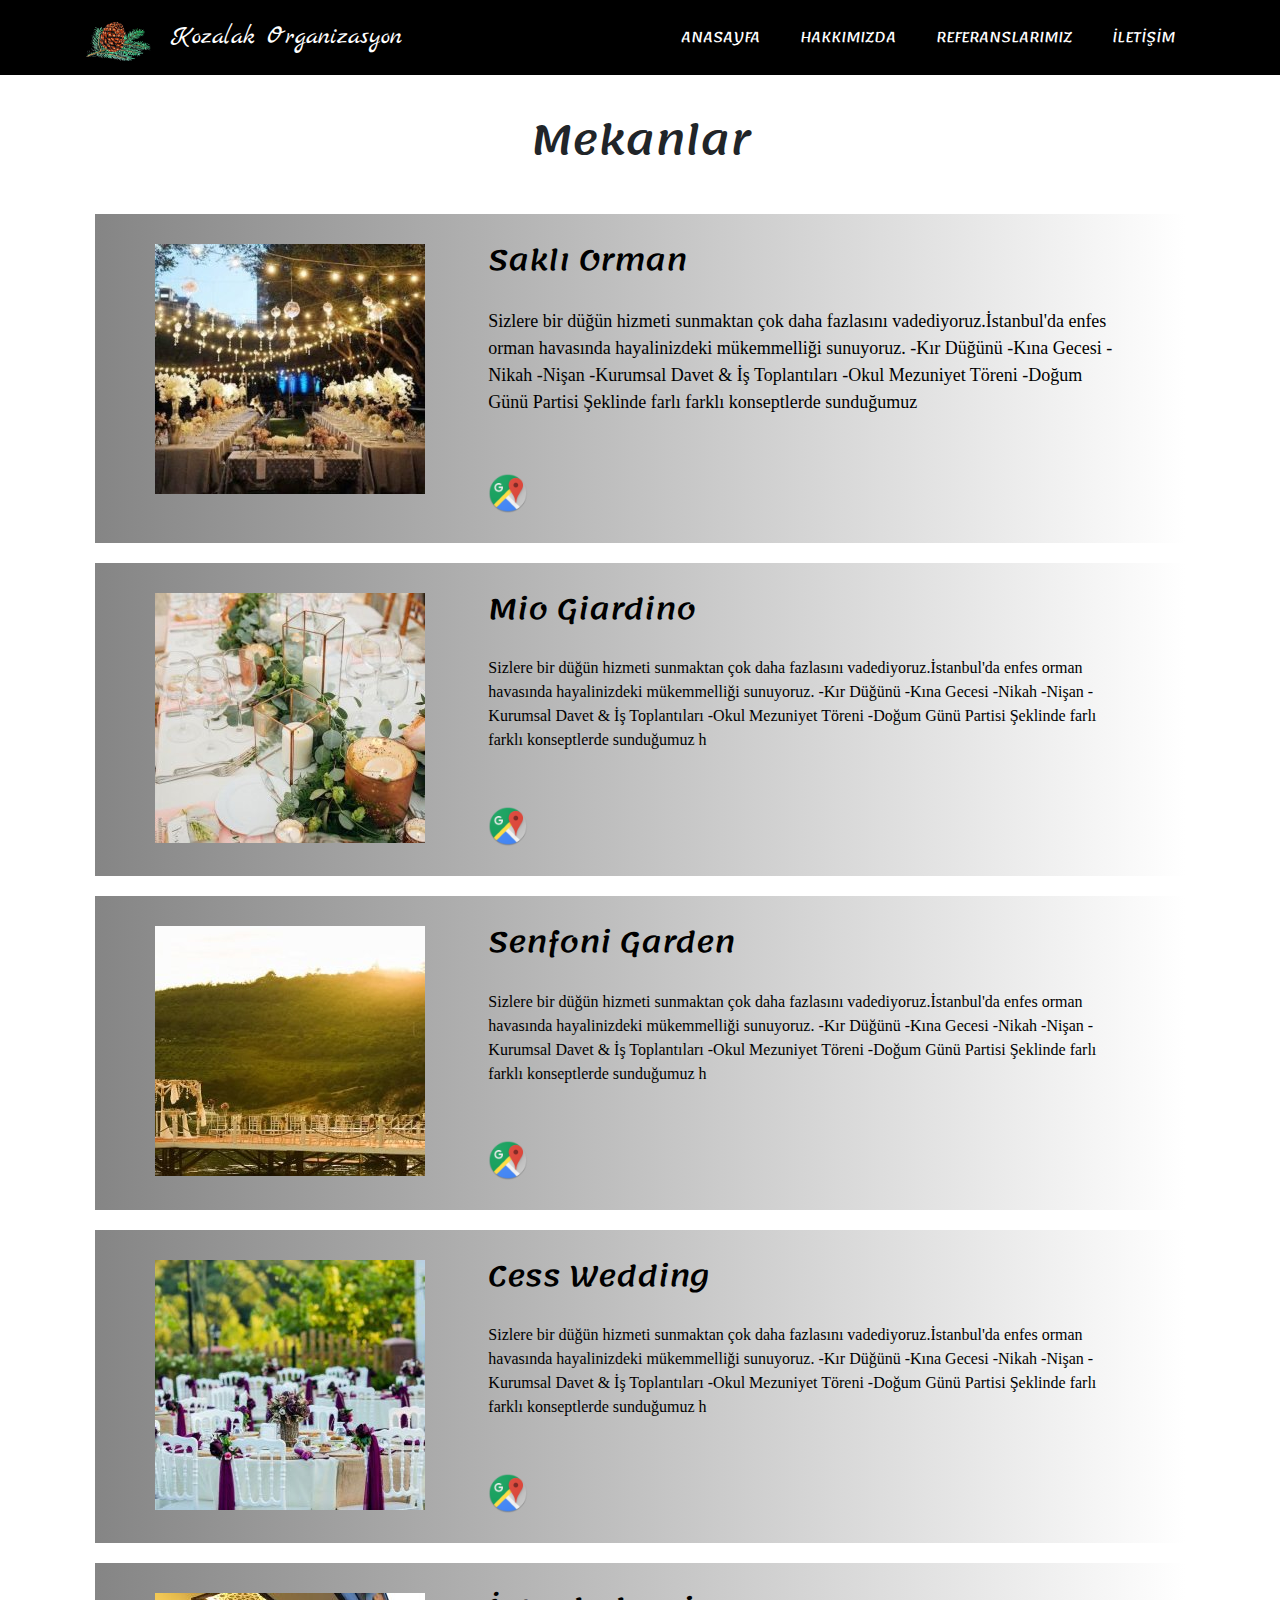
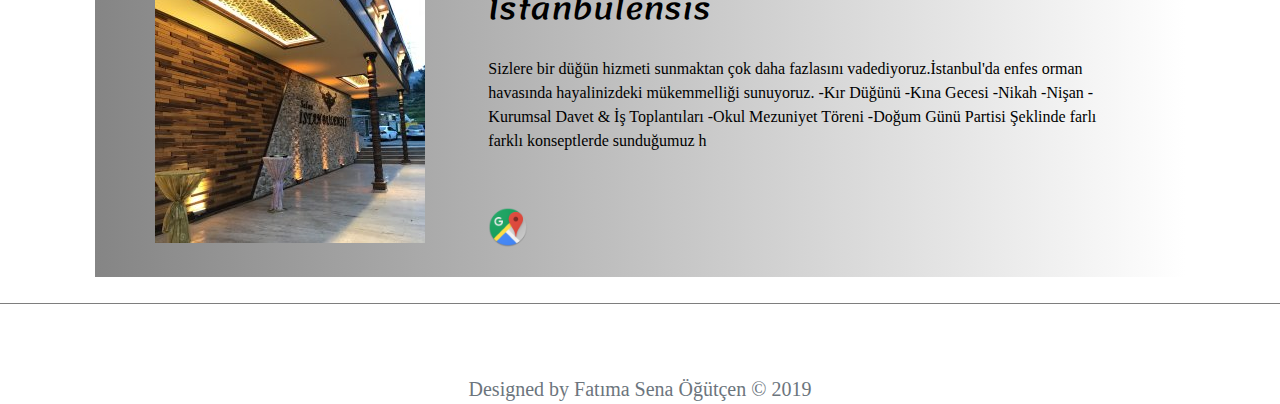
<file: WebSite/MekanSec.html>
﻿<!DOCTYPE html>
<html>
<head>
    <title></title>
    <meta charset="utf-8" />
    <!--css-->

    <link href="Assets/css/bootstrap/bootstrap.min.css" rel="stylesheet">
    <!--<link rel="stylesheet" href="https://maxcdn.bootstrapcdn.com/bootstrap/4.0.0/css/bootstrap.min.css">-->
    <link rel="stylesheet" href="https://use.fontawesome.com/releases/v5.7.1/css/all.css" integrity="sha384-fnmOCqbTlWIlj8LyTjo7mOUStjsKC4pOpQbqyi7RrhN7udi9RwhKkMHpvLbHG9Sr" crossorigin="anonymous">


    <link href="Assets/css/OrganizationStyle.css" rel="stylesheet" />



    <!--Font-->
    <link href="https://fonts.googleapis.com/css?family=Alegreya" rel="stylesheet">
    <link href="https://fonts.googleapis.com/css?family=Arbutus+Slab|Belleza|Fredericka+the+Great|Gabriela|Lemonada|Marck+Script|Neuton|Nothing+You+Could+Do|Philosopher|Srisakdi|Vidaloka" rel="stylesheet">



</head>
<body>
    <!-- Navbar content -->
    <nav class="navbar navbar-expand-lg navbar-dark fixed-top" id="mainNav" style="background-color:black">

        <div class="container" id="navDiv">

            <img style="width:auto;height:50px;" src="Assets/img/kozalak22.png" />
            <a class="navbar-brand" href="index.html">Kozalak Organizasyon</a>

            <button class="navbar-toggler navbar-toggler-right" type="button" data-toggle="collapse" data-target="#navbarSupportedContent" aria-controls="navbarSupportedContent" aria-expanded="false" aria-label="Toggle navigation">
                <span class="navbar-toggler-icon"></span>
            </button>

            <div class="collapse navbar-collapse" id="navbarSupportedContent">
                <ul class="navbar-nav ml-auto">
                    <li class="nav-item active">
                        <a class="nav-link" href="index.html">ANASAYFA <span class="sr-only">(current)</span></a>
                    </li>
                    <li class="nav-item">
                        <a class="nav-link" href="About.html">HAKKIMIZDA</a>
                    </li>
                    <li class="nav-item">
                        <a class="nav-link" href="referans.html">REFERANSLARIMIZ</a>
                    </li>

                    <li class="nav-item">
                        <a class="nav-link" href="contact.html">İLETİŞİM</a>
                    </li>
                </ul>

            </div>
        </div>
    </nav>
    <!-- Navbar End -->
    <!--Sayfa İçeriği Begin-->
    <div class="bosluk"></div>
    <div class="container">
        <h1 class="mt-3 mb-3 text-center" >Mekanlar</h1>
        <br />

        <div class="flex-box">
            <div>
                <div class="container">
                    <div class="col-4" style="display:inline-block; float:left; background-color:transparent;">
                        <img src="Assets/img/dugunMekan/mekan4.jpg" />
                    </div>
                    <div class="col-8" style="display:inline-block;font-size:18px ; ">
                        <h3>
                            Saklı Orman

                        </h3>
                        <p>
                            Sizlere bir düğün hizmeti sunmaktan çok daha fazlasını vadediyoruz.İstanbul'da enfes orman havasında hayalinizdeki mükemmelliği
                            sunuyoruz. -Kır Düğünü -Kına Gecesi -Nikah -Nişan
                            -Kurumsal Davet & İş Toplantıları -Okul Mezuniyet Töreni -Doğum Günü Partisi Şeklinde farlı farklı konseptlerde sunduğumuz 
                        </p>

                        <br />
                        <a href="#" data-toggle="modal" data-target="#mapOpenModal"><img style="width:40px;height:40px;" src="Assets/img/mapIcon.png" /></a>


                    </div>
                </div>
            </div>
            <div>
                <div class="container">
                    <div class="col-4" style="display:inline-block; float:left; background-color:transparent;">

                        <img src="Assets/img/dugunMekan/mekan5.jpg" />
                    </div>
                    <div class="col-8" style="display:inline-block; ">
                        <h3>
                            Mio Giardino

                        </h3>
                        <p>
                            Sizlere bir düğün hizmeti sunmaktan çok daha fazlasını vadediyoruz.İstanbul'da enfes orman havasında hayalinizdeki mükemmelliği
                            sunuyoruz. -Kır Düğünü -Kına Gecesi -Nikah -Nişan
                            -Kurumsal Davet & İş Toplantıları -Okul Mezuniyet Töreni -Doğum Günü Partisi Şeklinde farlı farklı konseptlerde sunduğumuz h
                        </p>

                        <br />
                        <a href="#"  data-toggle="modal" data-target="#mapOpenModal"><img style="width:40px;height:40px;" src="Assets/img/mapIcon.png" /></a>


                    </div>
                </div>
            </div>
            <div>
                <div class="container">
                    <div class="col-4" style="display:inline-block; float:left; background-color:transparent;">

                        <img src="Assets/img/dugunMekan/mekan3.jpg" />
                    </div>
                    <div class="col-8" style="display:inline-block; ">
                        <h3>
                            Senfoni Garden
                        </h3>
                        <p>
                            Sizlere bir düğün hizmeti sunmaktan çok daha fazlasını vadediyoruz.İstanbul'da enfes orman havasında hayalinizdeki mükemmelliği
                            sunuyoruz. -Kır Düğünü -Kına Gecesi -Nikah -Nişan
                            -Kurumsal Davet & İş Toplantıları -Okul Mezuniyet Töreni -Doğum Günü Partisi Şeklinde farlı farklı konseptlerde sunduğumuz h
                        </p>

                        <br />
                        <a href="#" data-toggle="modal" data-target="#mapOpenModal"><img style="width:40px;height:40px;" src="Assets/img/mapIcon.png" /></a>


                    </div>
                </div>
            </div>
            <div>
                <div class="container">
                    <div class="col-4" style="display:inline-block; float:left; background-color:transparent;">
                        <img src="Assets/img/dugunMekan/mekan2.jpeg" />
                    </div>
                    <div class="col-8" style="display:inline-block; ">
                        <h3>Cess Wedding</h3>
                        <p>
                            Sizlere bir düğün hizmeti sunmaktan çok daha fazlasını vadediyoruz.İstanbul'da enfes orman havasında hayalinizdeki mükemmelliği
                            sunuyoruz. -Kır Düğünü -Kına Gecesi -Nikah -Nişan
                            -Kurumsal Davet & İş Toplantıları -Okul Mezuniyet Töreni -Doğum Günü Partisi Şeklinde farlı farklı konseptlerde sunduğumuz h
                        </p>

                        <br />
                        <a href="#" data-toggle="modal" data-target="#mapOpenModal"><img style="width:40px;height:40px;" src="Assets/img/mapIcon.png" /></a>


                    </div>
                </div>
            </div>
            <div>
                <div class="container">
                    <div class="col-4" style="display:inline-block; float:left; background-color:transparent;">
                        <img src="Assets/img/dugunMekan/mekan1.JPG" />
                    </div>
                    <div class="col-8" style="display:inline-block; ">
                        <h3> İstanbulensis</h3>
                        <p>
                            Sizlere bir düğün hizmeti sunmaktan çok daha fazlasını vadediyoruz.İstanbul'da enfes orman havasında hayalinizdeki mükemmelliği
                            sunuyoruz. -Kır Düğünü -Kına Gecesi -Nikah -Nişan
                            -Kurumsal Davet & İş Toplantıları -Okul Mezuniyet Töreni -Doğum Günü Partisi Şeklinde farlı farklı konseptlerde sunduğumuz h
                        </p>

                        <br />
                        <a href="#" data-toggle="modal" data-target="#mapOpenModal"><img style="width:40px;height:40px;" src="Assets/img/mapIcon.png" /></a>


                    </div>
                </div>
            </div>


        </div>
    </div>
    <!--Sayfa İçeriği End-->
    <!-- Modal -->
    <div class="fade modal" tabindex="-1" role="dialog" id="mapOpenModal" style="">
        <div class="modal-dialog" role="document">
            <div class="modal-content">
                <div class="container mt-3 mb-1">
                    <button type="button" class="close" data-dismiss="modal" aria-label="Close">
                        <span aria-hidden="true">&times;</span>
                    </button>
                    <div class="row justify-content-center" id="adresModalBaslik">
                        <h5 class="modal-title">Mekan Adres</h5>
                    </div>


                </div>
                <div class="modal-body text-center">
                    <iframe src="https://www.google.com/maps/embed?pb=!1m18!1m12!1m3!1d10123.176454604389!2d29.026470756832975!3d41.03316847181801!2m3!1f0!2f0!3f0!3m2!1i1024!2i768!4f13.1!3m3!1m2!1s0x14cab7ebf949d5fd%3A0x5328845da36cb89d!2sDilruba+Restaurant!5e0!3m2!1sen!2str!4v1550054652233" width="450" height="450" frameborder="0" style="border:0" allowfullscreen></iframe>
                </div>

            </div>
        </div>
    </div>

    <hr style="background-color:black; opacity:0.5 ">
    <footer>
        <div class="container  ">
            <div class="row">
                <div class="col-lg-8 col-md-10 mx-auto">
                    <ul class="list-inline text-center">
                        <li class="list-inline-item">
                            <a href="#">
                                <span class="fa-stack fa-lg">
                                    <i class="fas fa-circle fa-stack-2x twitter"></i>
                                    <i class="fab fa-twitter fa-stack-1x fa-inverse"></i>
                                </span>
                            </a>
                        </li>
                        <li class="list-inline-item ">
                            <a href="#">
                                <span class="fa-stack fa-lg instagram">
                                    <i class="fas fa-circle fa-stack-2x "></i>
                                    <i class="fab fa-instagram fa-stack-1x fa-inverse"></i>
                                </span>
                            </a>
                        </li>
                        <li class="list-inline-item">
                            <a href="#">
                                <span class="fa-stack fa-lg">
                                    <i class="fas fa-circle fa-stack-2x github"></i>
                                    <i class="fab fa-github fa-stack-1x fa-inverse"></i>
                                </span>
                            </a>
                        </li>



                        <!--<li class="list-inline-item">
                            <a class="btn btn-block btn-social btn-twitter">
                                <span class="fab fa-twitter"></span> Sign in with Twitter
                            </a>
                        </li>
                        <li class="list-inline-item">
                            <a class="btn btn-social-icon btn-twitter">
                                <span class="fa fa-twitter"></span>
                            </a>
                        </li>-->

                    </ul>
                    <p class="copyright text-muted">Designed by Fatıma Sena Öğütçen &copy; 2019</p>
                </div>
            </div>
        </div>
    </footer>
    <!--Footer End-->


    <script src="Assets/jquery/jquery-3.3.1.slim.min.js"></script>
    <script src="Assets/js/bootstrap.bundle.min.js"></script>
    <script src="Assets/js/OrganizatonScript.js"></script>


</body>
</html>
</file>
<file: WebSite/Assets/css/OrganizationStyle.css>
﻿body {
    
}
/*#adres {
    display:none;
}*/
.modal-content {
    box-shadow: 0 0 60px 10px rgba(0, 0, 0, 0.9);
}


.carousel-item {
    height: 100vh;
    min-height: 350px;
    background: no-repeat center center scroll;
    -webkit-background-size: cover;
    -moz-background-size: cover;
    -o-background-size: cover;
    background-size: cover;
}
/*#navDiv {
    margin: 0px 40px 0px 40px;
}*/
/*nav {
    height: 70px;
}*/
.navbar-brand, footer{
    font-family: 'Marck Script', cursive;
}

h1, h3, #adresModalBaslik h5, #mainNav .navbar-nav > li.nav-item > a {
    font-family: 'Lemonada', cursive;
}
* {
    font-family:Bellota;
    /*font-family: Allura;*/
    /*font-family: Amita;*/
    /*font-family: 'Srisakdi', cursive;*/
    /*font-family: 'Vidaloka', serif;*/
    /*font-family: 'Gabriela', serif;*/
    /*font-family: 'Alegreya', serif;*/
    /*font-family: 'Arbutus Slab', serif;*/
    /*font-family: 'Belleza', sans-serif;*/
    /*font-family: 'Lemonada', cursive;*/
    /*font-weight:100 !important;*/
   
    /*font-family: 'Neuton', serif;*/
    /*font-family: 'Philosopher', sans-serif;*/
    /*font-family: 'Srisakdi', cursive;*/
}


.mt-10 {
    margin-top: 60px;
}


.bosluk {
    height: 100px;
}

.mb-10 {
    margin-bottom: 60px;
}


.box {
    padding: 25px;
    height: 250px;
    /*background-color:greenyellow;*/
  
}

.kart {
    width: 200px;
    height: 200px;
    /*background-color:brown;*/
    /*border: 2px solid transparent;*/
    border-radius: 20%;
    margin: auto;
    box-shadow: 0 8px 9px 0 rgba(0,0,0,.22),0 12px 25px 0 rgba(0,0,0,.21) !important;
    filter: grayscale(0%);
}


#kartlarim a:hover {
    text-decoration: none;
    font-weight: bold;
   
}

#box:hover div {
    width: 202px;
    height: 202px;
    filter: grayscale(80%);
}
/*p:hover {
    cursor: pointer;
}*/

p {
    line-height: 1.5;
    margin: 30px 0;
}
.navbar-brand {
    font-size:26px !important;
}

#mainNav .navbar-nav > li.nav-item > a {
    padding: 10px 20px;
    font-size: 14px !important;
    color: #fff;

}

    #mainNav .navbar-nav > li.nav-item > a:hover {
        color: rgba(255,255,255,.6);
        /*background: #1a1a1a;*/
        text-shadow: 0 0 15px rgba(255,255,255,.5), 0 0 10px rgba(255,255,255,.5);
    }

#mainNav .navbar-brand {
    padding: 10px 20px;
    color: #fff;
}


/*#mainNav .navbar-toggler {
    font-size: 12px;
    font-weight: 800;
    padding: 13px;
    text-transform: uppercase;
    color: #343a40;
}*/



/*footer {
    padding: 50px 0 65px;
}*/

    footer .list-inline {
        margin: 0;
        padding: 0;
    }

    footer .copyright {
        font-size: 20px;
        margin-bottom: 0;
        text-align: center;
    }


.twitter {
    color: #00aced;
}
.instagram {
    color: #bc2a8d;
    /*------*/
    /*background: #f09433;
    background: -moz-linear-gradient(45deg, #f09433 0%, #e6683c 25%, #dc2743 50%, #cc2366 75%, #bc1888 100%);
    background: -webkit-linear-gradient(45deg, #f09433 0%,#e6683c 25%,#dc2743 50%,#cc2366 75%,#bc1888 100%);*/
    /*background: linear-gradient(45deg, #f09433 0%,#e6683c 25%,#dc2743 50%,#cc2366 75%,#bc1888 100%);
    filter: progid:DXImageTransform.Microsoft.gradient( startColorstr='#f09433', endColorstr='#bc1888',GradientType=1 );*/
    /*------*/
    /*background: #d6249f;
    background: radial-gradient(circle at 30% 107%, #fdf497 0%, #fdf497 5%, #fd5949 45%,#d6249f 60%,#285AEB 90%);
    box-shadow: 0px 3px 10px rgba(0,0,0,.25);*/
}

.github {
    color: #212529;
}

/*Mekan Seç css*/
.flex-box {
    display: flex;
    flex-direction: column;
}

    .flex-box > div {
        /*background: #1F1C2C; 
        background: -webkit-linear-gradient(to left, #928DAB, #1F1C2C); 
        background: linear-gradient(to left, #928DAB, #1F1C2C);*/
        /*background: #232526; 
        background: -webkit-linear-gradient(to left, #414345, #232526); 
        background: linear-gradient(to left, #414345, #232526);*/
        background: #000000; /* fallback for old browsers */
        background: -webkit-linear-gradient(to left, #434343, #000000); /* Chrome 10-25, Safari 5.1-6 */
        background: linear-gradient(to left, #ffffff, #858585); /* W3C, IE 10+/ Edge, Firefox 16+, Chrome 26+, Opera 12+, Safari 7+ */
        margin: 10px;
        padding: 30px;
        color: black;
    }
</file>
